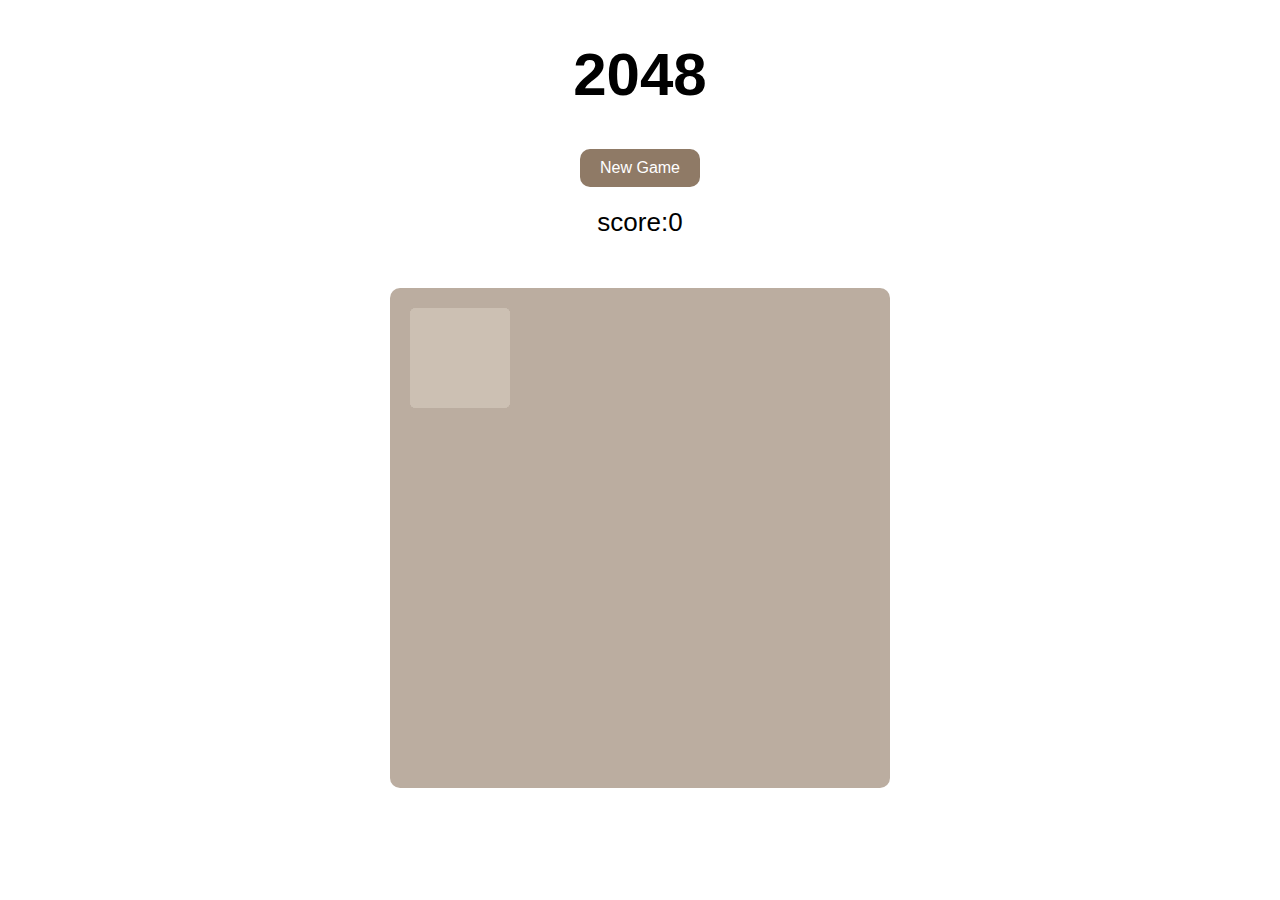
<file: index.html>
<!DOCTYPE html>
<html lang="en">
<head>
    <meta charset="UTF-8">
    <meta name="viewport" content="width=device-width, initial-scale=1.0">
    <title>2048</title>
    <link rel="stylesheet" type="text/css" href="./style/2048.css" />
    <script src="C:\Users\Administrator\Desktop\前端\JavaScript高级程序设计\jquery-3.5.1\jquery-3.5.1.min.js"></script>
    <script src="C:\Users\Administrator\Desktop\前端\JavaScript高级程序设计\jquery-3.5.1\jquery-3.5.1.js"></script>
    <script src="./script/support2048.js"></script>
    <script src="./script/showanimation2048.js"></script>
    <script src="./script/main2048.js"></script> 
</head>
<body>
    <header>
        <h1>2048</h1>
        <a href="javascript:newGame();" id="newgamebtn">New Game</a>
        <p>score:<span id="score">0</span></p>
    </header>

    <div id="grid-container">
        <div class="grid-cell" id="grid_cell_0_0"></div>
        <div class="grid-cell" id="grid_cell_0_1"></div>
        <div class="grid-cell" id="grid_cell_0_2"></div>
        <div class="grid-cell" id="grid_cell_0_3"></div>
        <div class="grid-cell" id="grid_cell_1_0"></div>
        <div class="grid-cell" id="grid_cell_1_1"></div>
        <div class="grid-cell" id="grid_cell_1_2"></div>
        <div class="grid-cell" id="grid_cell_1_3"></div>
        <div class="grid-cell" id="grid_cell_2_0"></div>
        <div class="grid-cell" id="grid_cell_2_1"></div>
        <div class="grid-cell" id="grid_cell_2_2"></div>
        <div class="grid-cell" id="grid_cell_2_3"></div>
        <div class="grid-cell" id="grid_cell_3_0"></div>
        <div class="grid-cell" id="grid_cell_3_1"></div>
        <div class="grid-cell" id="grid_cell_3_2"></div>
        <div class="grid-cell" id="grid_cell_3_3"></div>
    </div>
</body>
</html>
</file>
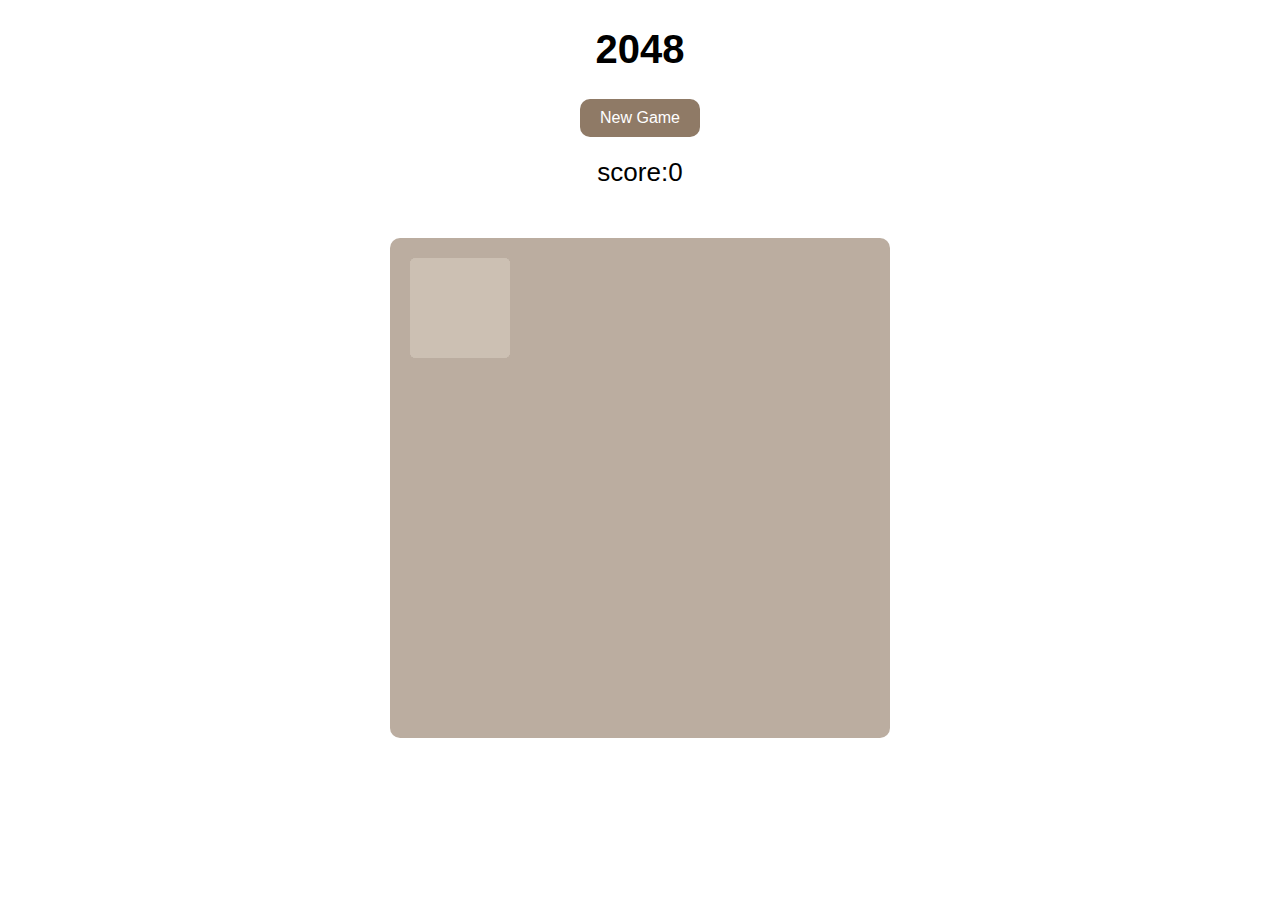
<file: index-phone.html>
<!DOCTYPE html>
<html lang="en">
<head>
    <meta charset="UTF-8">
    <!-- <meta name="viewport" content="width=device-width, initial-scale=1.0"> -->
    
    <meta name="viewport" content="width=device-width, height=device-height, initial-scale=1.0,minimum-scale=1.0,maximum-scale=1.0,user-scalable=no" />

    <title>2048</title>
    <link rel="stylesheet" type="text/css" href="./style/2048-phone.css" />
    <script src="C:\Users\Administrator\Desktop\前端\JavaScript高级程序设计\jquery-3.5.1\jquery-3.5.1.min.js"></script>
    <script src="./script/support2048-phone.js"></script>
    <script src="./script/showanimation2048-phone.js"></script>
    <script src="./script/main2048-phone.js"></script> 
</head>
<body>
    <header>
        <h1>2048</h1>
        <a href="javascript:newGame();" id="newgamebtn">New Game</a>
        <p>score:<span id="score">0</span></p>
    </header>

    <div id="grid-container">
        <div class="grid-cell" id="grid_cell_0_0"></div>
        <div class="grid-cell" id="grid_cell_0_1"></div>
        <div class="grid-cell" id="grid_cell_0_2"></div>
        <div class="grid-cell" id="grid_cell_0_3"></div>
        <div class="grid-cell" id="grid_cell_1_0"></div>
        <div class="grid-cell" id="grid_cell_1_1"></div>
        <div class="grid-cell" id="grid_cell_1_2"></div>
        <div class="grid-cell" id="grid_cell_1_3"></div>
        <div class="grid-cell" id="grid_cell_2_0"></div>
        <div class="grid-cell" id="grid_cell_2_1"></div>
        <div class="grid-cell" id="grid_cell_2_2"></div>
        <div class="grid-cell" id="grid_cell_2_3"></div>
        <div class="grid-cell" id="grid_cell_3_0"></div>
        <div class="grid-cell" id="grid_cell_3_1"></div>
        <div class="grid-cell" id="grid_cell_3_2"></div>
        <div class="grid-cell" id="grid_cell_3_3"></div>
    </div>
</body>
</html>
</file>
<file: style/2048.css>
header{
    display: block;
    margin: 0 auto;
    width: 500px;
    text-align: center;
}
header h1{
    font-family: Arial, Helvetica, sans-serif;
    font-size: 60px;
    font-weight: bold;
}
header #newgamebtn{
    display: block;
    margin: 20px auto;

    width: 100px;
    padding: 10px;
    background-color: #8f7a66;

    font-family: Arial, Helvetica, sans-serif;
    color: #fff;

    border-radius: 10px;

    text-decoration: none;
}
header #newgamebtn:hover{
    background-color: #9f8b77;
}
header p{
    font-family: Arial, Helvetica, sans-serif;
    font-size: 26px;
    margin: 20px auto;
}
#grid-container{
    position: relative;
    margin: 50px auto;
    
    width: 460px;
    height: 460px;
    padding: 20px;

    background-color: #bbada0;
    border-radius: 10px;
}
.grid-cell{
    position: absolute;
    width: 100px;
    height: 100px;
    background-color: #ccc0b3;
    border-radius: 6px;
}
.number-cell{
    position: absolute;
    font-weight: bold;
    font-family: Arial, Helvetica, sans-serif;
    font-size: 60px;
    line-height: 100px;
    text-align: center;
    border-radius: 6px;
}
</file>
<file: style/2048-phone.css>
header{
    display: block;
    margin: 0 auto;
    width: 100%;
    text-align: center;
}
header h1{
    font-family: Arial, Helvetica, sans-serif;
    font-size: 40px;
    font-weight: bold;
}
header #newgamebtn{
    display: block;
    margin: 20px auto;

    width: 100px;
    padding: 10px;
    background-color: #8f7a66;

    font-family: Arial, Helvetica, sans-serif;
    color: #fff;

    border-radius: 10px;

    text-decoration: none;
}
header #newgamebtn:hover{
    background-color: #9f8b77;
}
header p{
    font-family: Arial, Helvetica, sans-serif;
    font-size: 26px;
    margin: 20px auto;
}
#grid-container{
    position: relative;
    margin: 50px auto;
    
    width: 460px;
    height: 460px;
    padding: 20px;

    background-color: #bbada0;
    border-radius: 10px;
}
.grid-cell{
    position: absolute;
    width: 100px;
    height: 100px;
    background-color: #ccc0b3;
    border-radius: 6px;
}
.number-cell{
    position: absolute;
    font-weight: bold;
    font-family: Arial, Helvetica, sans-serif;
    font-size: 60px;
    line-height: 100px;
    text-align: center;
    border-radius: 6px;
}
</file>
